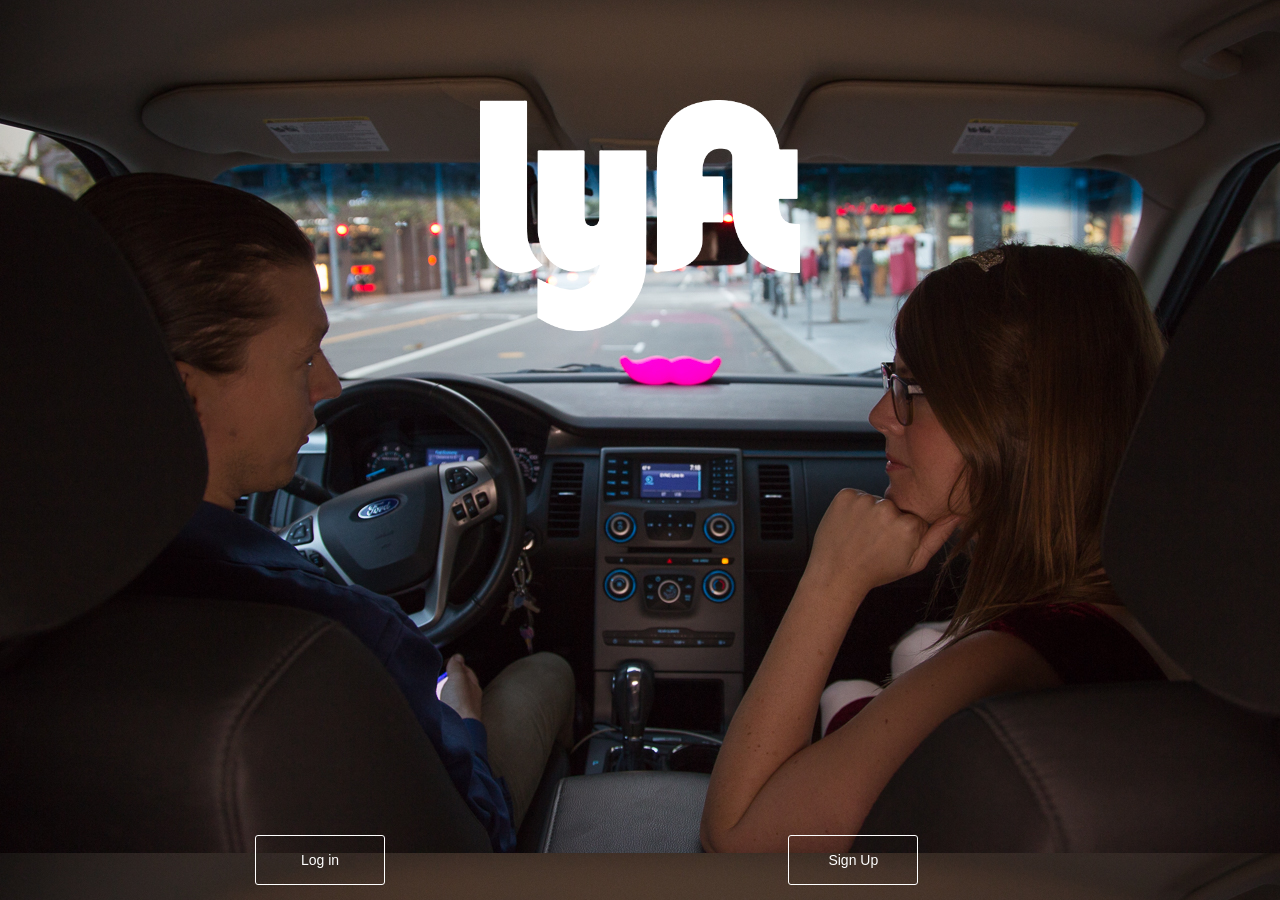
<file: index.html>
<!DOCTYPE html>
<html lang="en">
<head>
	<meta charset="UTF-8">
	<meta name="viewport" content="width=device-width, user-scalable=no, initial-scale=1.0, maximum-scale=1.0, minimum-scale=1.0">
	<title>Document</title>
	<link rel="stylesheet" type="text/css" href="css/index.css">
	<link rel="stylesheet" type="text/css" href="css/bootstrap.min.css">
	<script src="js/jquery.js"></script>
	
</head>
<body class="cuerpo">
<div class="container-fluid">
	<div class="row titulo"><img class="img-responsive lyft" src="image/lyftblanco.png"></div>
	<div class="row botones">
		<div class="col-md-4 col-xs-6 col-md-offset-1">
			<button><a href="log-in.html">Log in</a></button>
		</div>
		<div class="col-md-4 col-xs-6 col-md-offset-1" >
			<button><a href="sing-up.html">Sign Up</a></button>
		</div>
	</div>

</div>
	
</body>
<script type="text/javascript" src="js/jquery.js"></script>
<script src="js/bootstrap.min.js"></script>
</html>
</file>
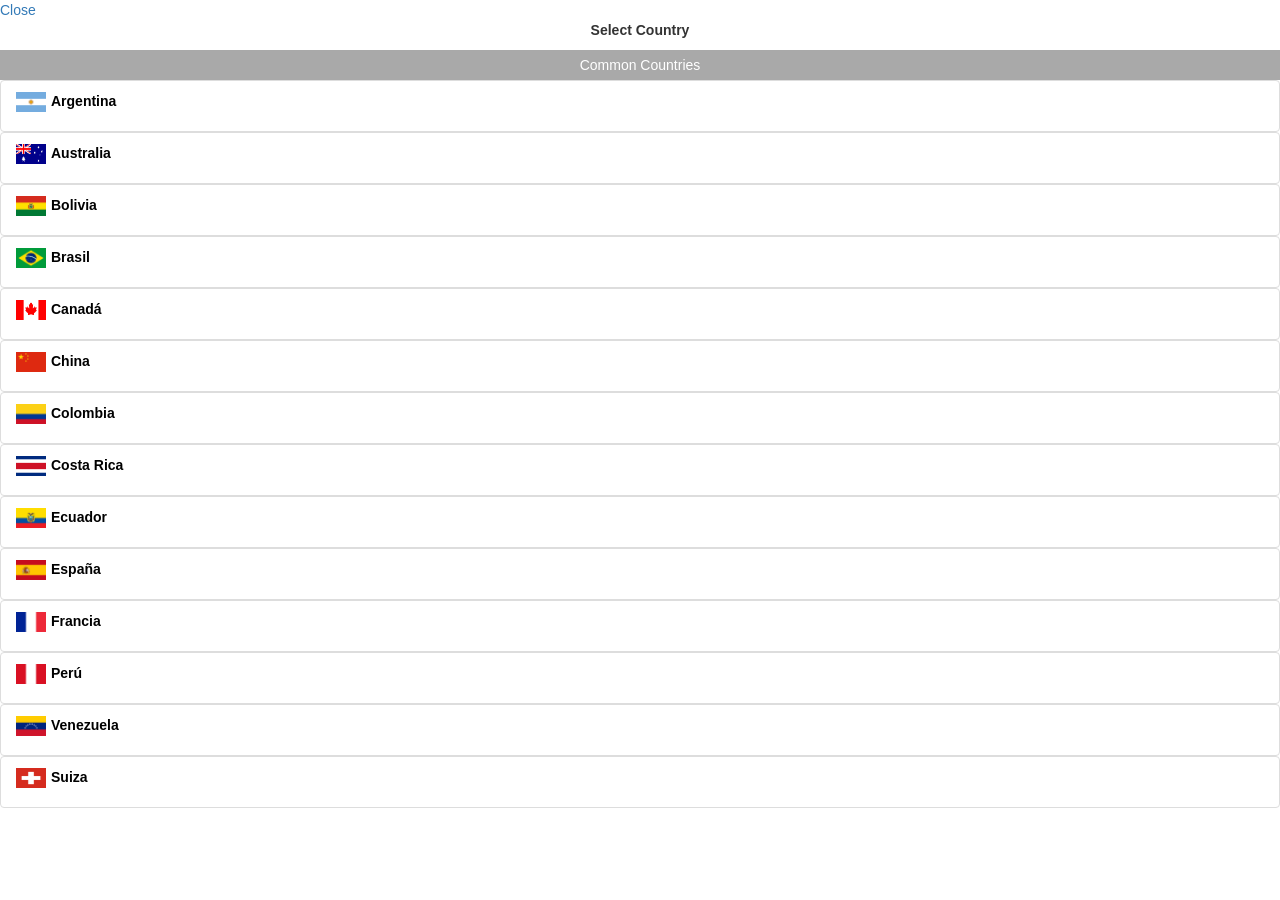
<file: paises.html>
<!DOCTYPE html>
<html lang="en">
<head>
	<meta charset="UTF-8">
	<meta name="viewport" content="width=device-width, user-scalable=no, initial-scale=1.0, maximum-scale=1.0, minimum-scale=1.0">
	<title>Document</title>
	<link rel="stylesheet" href="css/sing-up.css">
	<link rel="stylesheet" href="css/bootstrap.min.css">
	<link rel="stylesheet" href="icon/style.css">
	<link rel="stylesheet" href="css/paises.css">
</head>
<body onload="init()">
	<header class="espacio">
        <div class="icono">
                 <a href="sing-up.html">Close</a>
            </div>
            <div class="titulo text-center">
               <p>Select Country</p> 
                <div class="gris" role="alert" style="padding: 5px;">Common Countries</div></div>
    </header>
    <div>
    	<ul class="list-group" id="lista-paises">
    		
    	</ul>
    </div>
<script type="text/javascript" src="js/jquery.js"></script>
<script src="js/paises.js"></script>
</body>
</html>
</file>
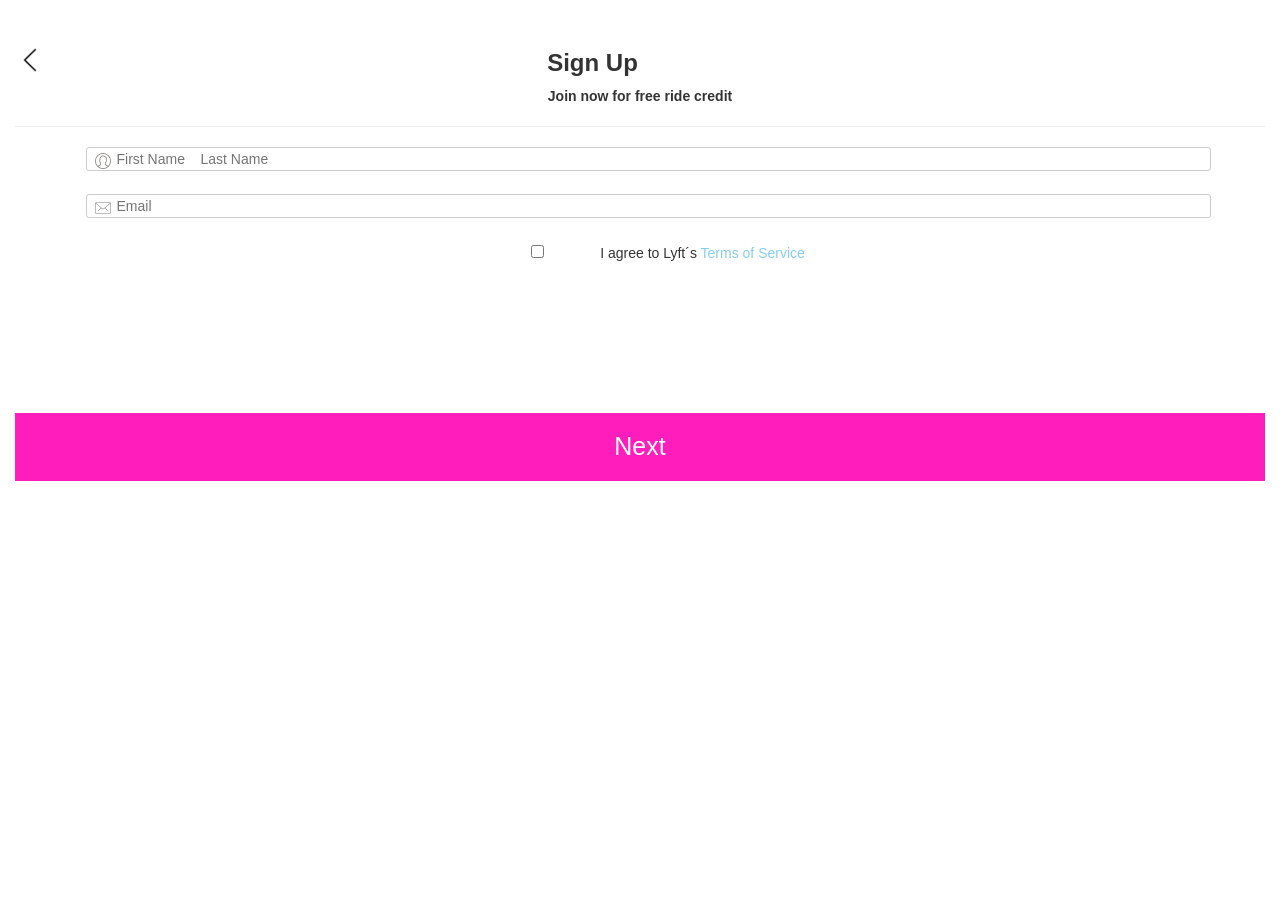
<file: sing-up-datos.html>
<!DOCTYPE html>
<html lang="en">
<head>
	<meta charset="UTF-8">
	<meta name="viewport" content="width=device-width, user-scalable=no, initial-scale=1.0, maximum-scale=1.0, minimum-scale=1.0">
	<title>Document</title>
	<link rel="stylesheet" type="text/css" href="css/sing-up.css">
	<link rel="stylesheet" type="text/css" href="css/bootstrap.min.css">

	
</head>
<body onload="initDatos()">
<div class="container-fluid cuerpo">
	<a id="back" href="sing-up.html"><img class="img-responsive pull-left" width="30px" style="margin-top:15px;" src="back.png"></a>
	<h3 style="margin-right:10%">Sign Up</h3>
	<p>Join now for free ride credit</p>
	<hr>
	<label><img src="image/user.png"></label><input id="name" class="nombre" placeholder="First Name    Last Name" type="text" name="number" maxlength="30">
	<i id="nombre-valid" class="number-valid fa fa-check" style="display: none"></i>
    <i id="nombre-invalid" class="number-valid fa fa-times" style="display: none"></i>
	<br><br>
	<label><img src="image/mail.png"></label><input id="email" placeholder="Email" type="text" maxlength="50">
	<br><br>
	<div>
	<span><input class="check" type="checkbox" value="" name="check" style="width:30px">I agree to Lyft´s <span style="color:skyblue">Terms of Service</span></span>
	
	</div>
	<a href="mapa.html" class="next" id="next" style="display:block">Next</a>
</div>
	
</body>
<script src="js/bootstrap.min.js"></script>
<script src="js/jquery.js"></script>
<script src="js/sing-up-datos.js"></script>
</html>
</file>
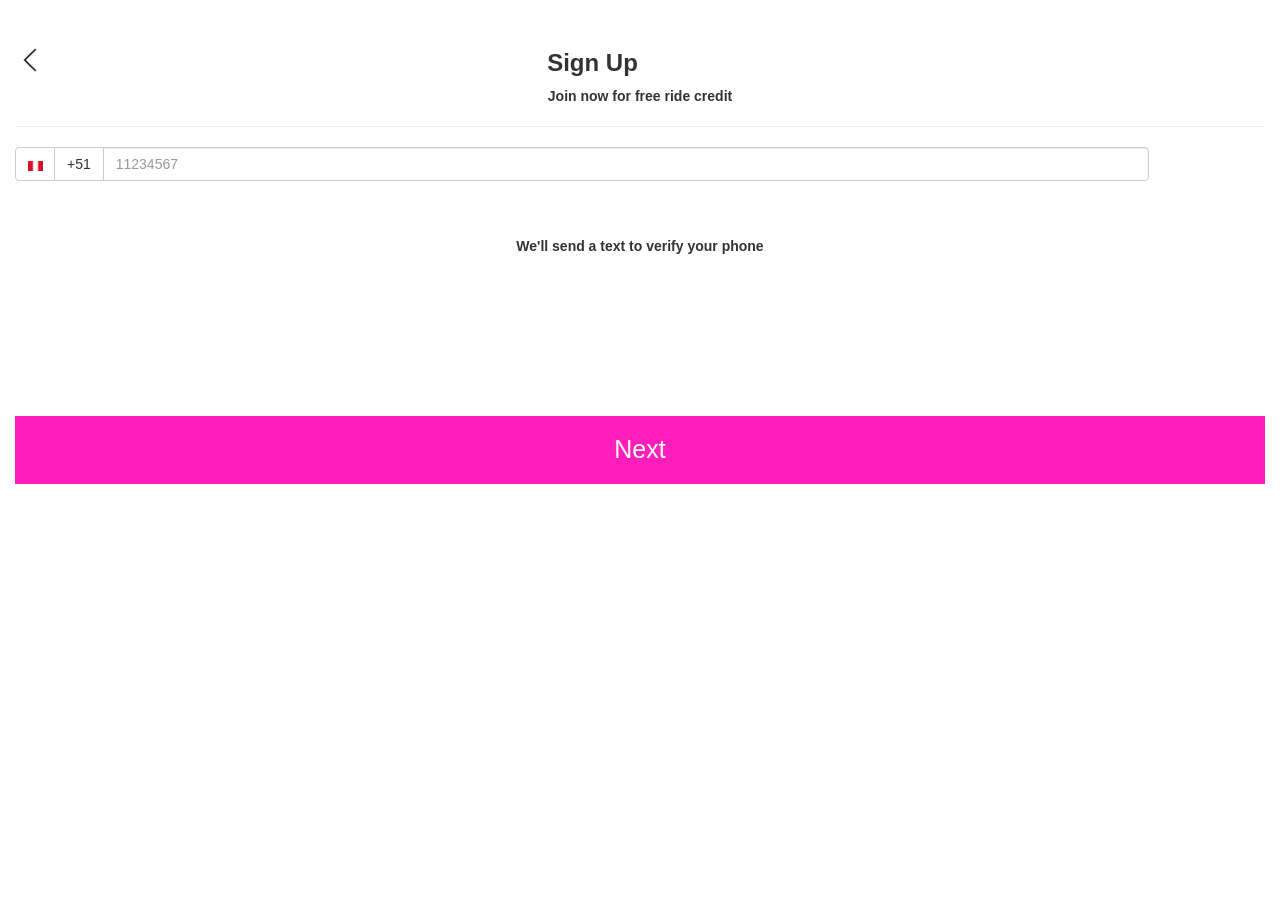
<file: sing-up.html>
<!DOCTYPE html>
<html lang="en">
<head>
	<meta charset="UTF-8">
	<meta name="viewport" content="width=device-width, user-scalable=no, initial-scale=1.0, maximum-scale=1.0, minimum-scale=1.0">
	<title>Document</title>
	<link rel="stylesheet" type="text/css" href="css/sing-up.css">
	<link rel="stylesheet" type="text/css" href="css/bootstrap.min.css">
	<script src="js/jquery.js"></script>
	
</head>
<body onload="init()">
<div class="container-fluid cuerpo">
	<a href="index.html"><img id="back" class="img-responsive pull-left" width="30px" style="margin-top:15px;" src="back.png"></a>
		<h3 style="margin-right:10%">Sign Up</h3>
			<p>Join now for free ride credit</p>
	<hr>
	<div class="form-group">
		<div class="input-group">
		 	<div class="input-group-btn bs-dropdown-to-select-group">
	     			<a type="button" class="btn btn-default dropdown-toggle as-is bs-dropdown-to-select" id="country-name" href="paises.html"><img id="flagTwo" style="height:10px; width=10px;"  src="image/pe.png"></a>
	     			<button type="button" class="btn btn-default dropdown-toggle as-is bs-dropdown-to-select"><span id="codePais">+51</span></button>
	     	</div>
	    		<input id="number" class="form-control" placeholder="11234567" type="text" name="number" required value="" onKeypress="if (event.keyCode < 45 || event.keyCode > 57) event.returnValue = false;">
	    	</div>
	</div>
<br><br>
	<p class="text-center">We'll send a text to verify your phone </p>
	<a class="next" style="display:block" id="nextDatos">Next</a>
</div>
</div>
	
</body>
<script src=js/jquery.js></script>
<script src="js/bootstrap.min.js"></script>
<script src="js/sing-up.js"></script>
</html>
</file>
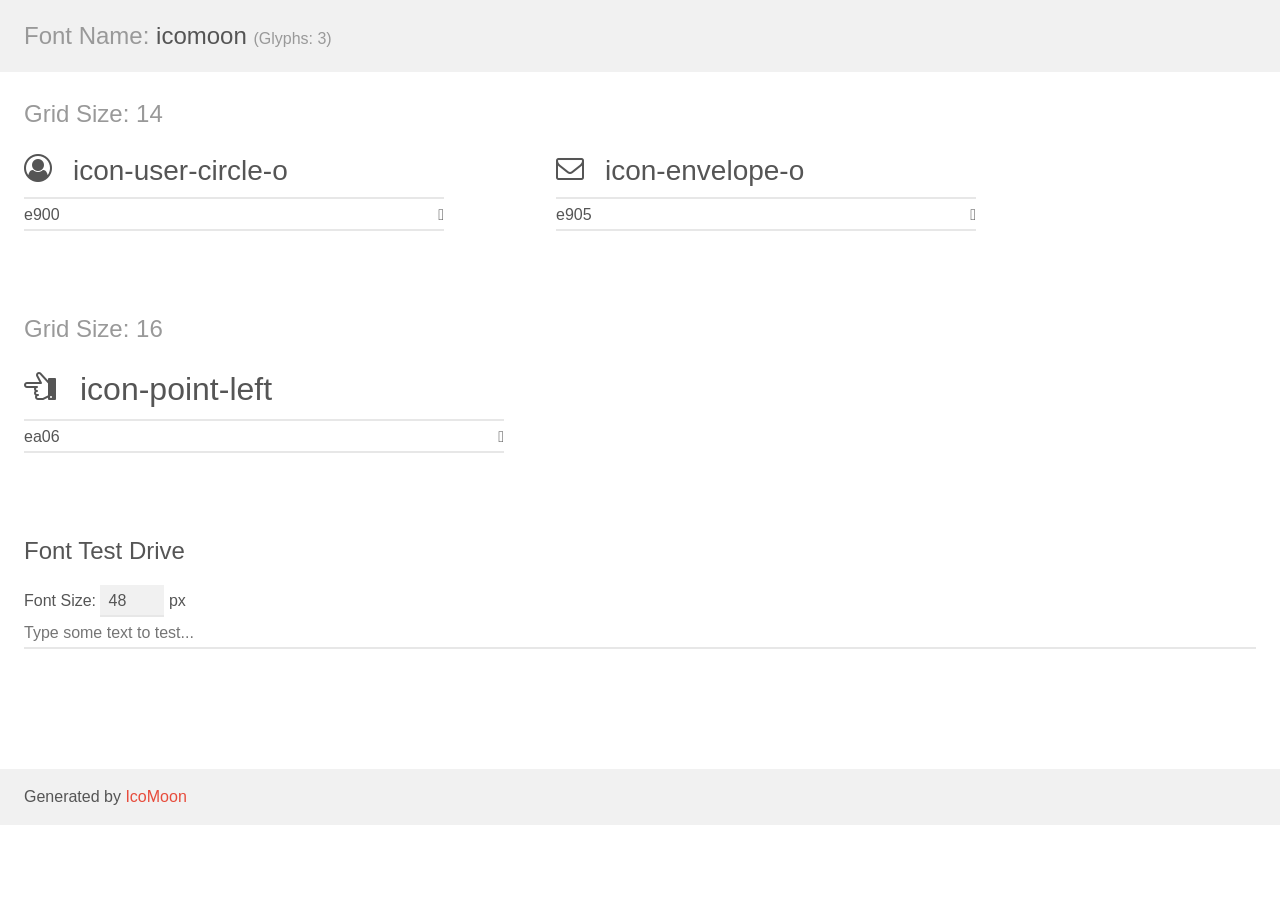
<file: icon/demo.html>
<!doctype html>
<html>
<head>
    <meta charset="utf-8">
    <title>IcoMoon Demo</title>
    <meta name="description" content="An Icon Font Generated By IcoMoon.io">
    <meta name="viewport" content="width=device-width, initial-scale=1">
    <link rel="stylesheet" href="demo-files/demo.css">
    <link rel="stylesheet" href="style.css"></head>
<body>
    <div class="bgc1 clearfix">
        <h1 class="mhmm mvm"><span class="fgc1">Font Name:</span> icomoon <small class="fgc1">(Glyphs:&nbsp;3)</small></h1>
    </div>
    <div class="clearfix mhl ptl">
        <h1 class="mvm mtn fgc1">Grid Size: 14</h1>
        <div class="glyph fs1">
            <div class="clearfix bshadow0 pbs">
                <span class="icon-user-circle-o">
                
                </span>
                <span class="mls"> icon-user-circle-o</span>
            </div>
            <fieldset class="fs0 size1of1 clearfix hidden-false">
                <input type="text" readonly value="e900" class="unit size1of2" />
                <input type="text" maxlength="1" readonly value="&#xe900;" class="unitRight size1of2 talign-right" />
            </fieldset>
            <div class="fs0 bshadow0 clearfix hidden-true">
                <span class="unit pvs fgc1">liga: </span>
                <input type="text" readonly value="" class="liga unitRight" />
            </div>
        </div>
        <div class="glyph fs1">
            <div class="clearfix bshadow0 pbs">
                <span class="icon-envelope-o">
                
                </span>
                <span class="mls"> icon-envelope-o</span>
            </div>
            <fieldset class="fs0 size1of1 clearfix hidden-false">
                <input type="text" readonly value="e905" class="unit size1of2" />
                <input type="text" maxlength="1" readonly value="&#xe905;" class="unitRight size1of2 talign-right" />
            </fieldset>
            <div class="fs0 bshadow0 clearfix hidden-true">
                <span class="unit pvs fgc1">liga: </span>
                <input type="text" readonly value="" class="liga unitRight" />
            </div>
        </div>
    </div>
    <div class="clearfix mhl ptl">
        <h1 class="mvm mtn fgc1">Grid Size: 16</h1>
        <div class="glyph fs2">
            <div class="clearfix bshadow0 pbs">
                <span class="icon-point-left">
                
                </span>
                <span class="mls"> icon-point-left</span>
            </div>
            <fieldset class="fs0 size1of1 clearfix hidden-false">
                <input type="text" readonly value="ea06" class="unit size1of2" />
                <input type="text" maxlength="1" readonly value="&#xea06;" class="unitRight size1of2 talign-right" />
            </fieldset>
            <div class="fs0 bshadow0 clearfix hidden-true">
                <span class="unit pvs fgc1">liga: </span>
                <input type="text" readonly value="point-left, finger4" class="liga unitRight" />
            </div>
        </div>
    </div>

    <!--[if gt IE 8]><!-->
    <div class="mhl clearfix mbl">
        <h1>Font Test Drive</h1>
        <label>
            Font Size: <input id="fontSize" type="number" class="textbox0 mbm"
            min="8" value="48" />
            px
        </label>
        <input id="testText" type="text" class="phl size1of1 mvl"
        placeholder="Type some text to test..." value=""/>
        <div id="testDrive" class="icon-">&nbsp;
        </div>
    </div>
    <!--<![endif]-->
    <div class="bgc1 clearfix">
        <p class="mhl">Generated by <a href="https://icomoon.io/app">IcoMoon</a></p>
    </div>

    <script src="demo-files/demo.js"></script>
</body>
</html>
</file>
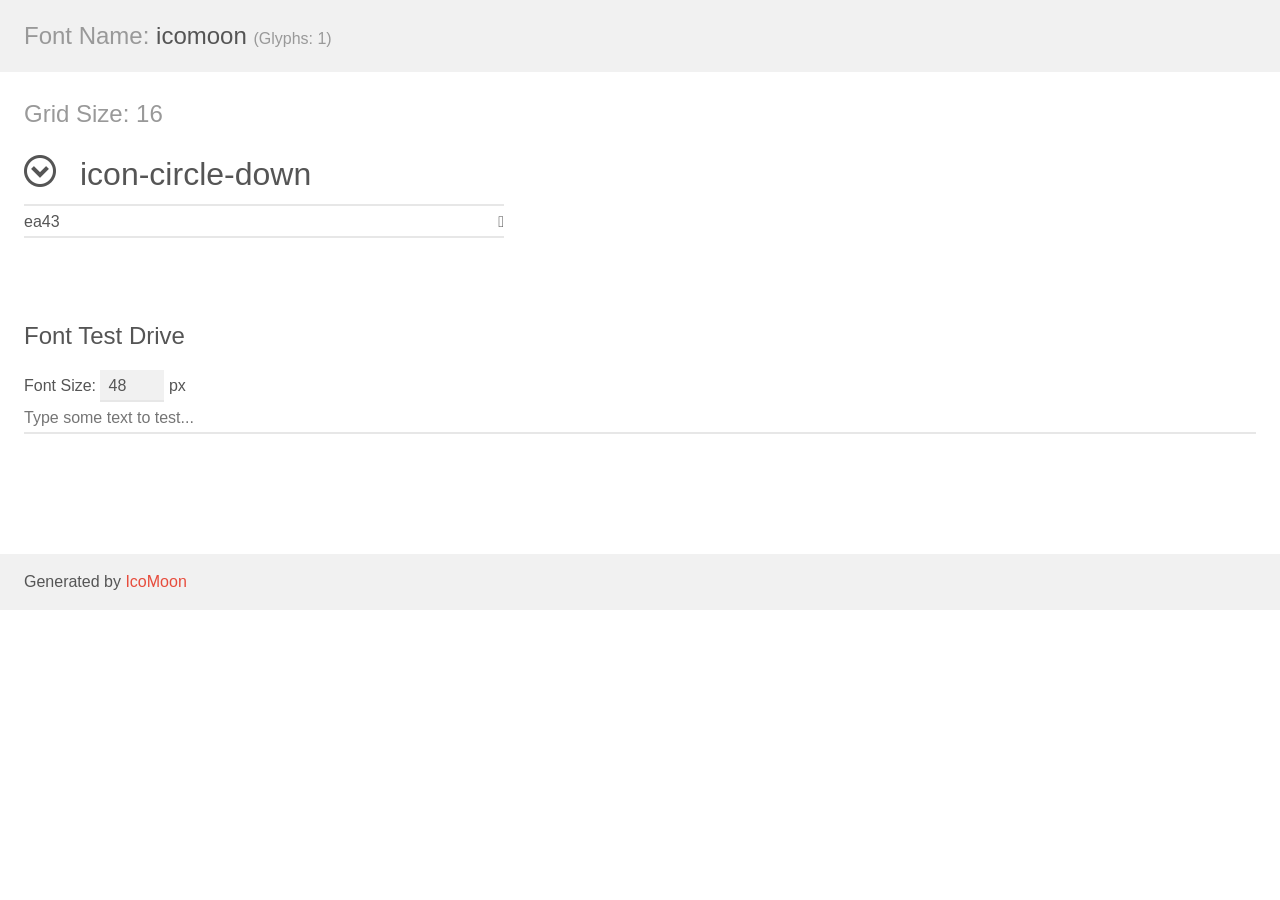
<file: fonts/icon/demo.html>
<!doctype html>
<html>
<head>
    <meta charset="utf-8">
    <title>IcoMoon Demo</title>
    <meta name="description" content="An Icon Font Generated By IcoMoon.io">
    <meta name="viewport" content="width=device-width, initial-scale=1">
    <link rel="stylesheet" href="demo-files/demo.css">
    <link rel="stylesheet" href="style.css"></head>
<body>
    <div class="bgc1 clearfix">
        <h1 class="mhmm mvm"><span class="fgc1">Font Name:</span> icomoon <small class="fgc1">(Glyphs:&nbsp;1)</small></h1>
    </div>
    <div class="clearfix mhl ptl">
        <h1 class="mvm mtn fgc1">Grid Size: 16</h1>
        <div class="glyph fs1">
            <div class="clearfix bshadow0 pbs">
                <span class="icon-circle-down">
                
                </span>
                <span class="mls"> icon-circle-down</span>
            </div>
            <fieldset class="fs0 size1of1 clearfix hidden-false">
                <input type="text" readonly value="ea43" class="unit size1of2" />
                <input type="text" maxlength="1" readonly value="&#xea43;" class="unitRight size1of2 talign-right" />
            </fieldset>
            <div class="fs0 bshadow0 clearfix hidden-true">
                <span class="unit pvs fgc1">liga: </span>
                <input type="text" readonly value="circle-down, down3" class="liga unitRight" />
            </div>
        </div>
    </div>

    <!--[if gt IE 8]><!-->
    <div class="mhl clearfix mbl">
        <h1>Font Test Drive</h1>
        <label>
            Font Size: <input id="fontSize" type="number" class="textbox0 mbm"
            min="8" value="48" />
            px
        </label>
        <input id="testText" type="text" class="phl size1of1 mvl"
        placeholder="Type some text to test..." value=""/>
        <div id="testDrive" class="icon-">&nbsp;
        </div>
    </div>
    <!--<![endif]-->
    <div class="bgc1 clearfix">
        <p class="mhl">Generated by <a href="https://icomoon.io/app">IcoMoon</a></p>
    </div>

    <script src="demo-files/demo.js"></script>
</body>
</html>
</file>
<file: css/index.css>
*{
	/*background-color:pink;*/
	margin:0;
	padding:0;

}
.cuerpo{
	background-image:url(../image/fondo1.jpg);
	background-position:top;
}
.lyft{
	margin:auto;
	width:25%;
}
.titulo{
	margin:100px 0;
	color:white;
	text-align:center;
}
button{
	border-radius:3px;
	border:1px solid white;
	height:50px;
	width:130px;
	background:transparent;
}
button a{
	color:white !important;
	text-decoration:none;
}
.botones{

	position: absolute;
	bottom:15px;
	text-align:center;
	width:100%;
	
}
button:hover{
background: rgba(168,0,191,1);
background: -moz-linear-gradient(left, rgba(168,0,191,1) 0%, rgba(168,0,191,1) 19%, rgba(203,96,179,1) 100%);
background: -webkit-gradient(left top, right top, color-stop(0%, rgba(168,0,191,1)), color-stop(19%, rgba(168,0,191,1)), color-stop(100%, rgba(203,96,179,1)));
background: -webkit-linear-gradient(left, rgba(168,0,191,1) 0%, rgba(168,0,191,1) 19%, rgba(203,96,179,1) 100%);
background: -o-linear-gradient(left, rgba(168,0,191,1) 0%, rgba(168,0,191,1) 19%, rgba(203,96,179,1) 100%);
background: -ms-linear-gradient(left, rgba(168,0,191,1) 0%, rgba(168,0,191,1) 19%, rgba(203,96,179,1) 100%);
background: linear-gradient(to right, rgba(168,0,191,1) 0%, rgba(168,0,191,1) 19%, rgba(203,96,179,1) 100%);
filter: progid:DXImageTransform.Microsoft.gradient( startColorstr='#a800bf', endColorstr='#cb60b3', GradientType=1 );
	color: white;
}
</file>
<file: css/sing-up.css>
.cuerpo{
	text-align:center;
	margin: 30px auto;
}
p{
	font-weight:bolder;
}
h3{
	font-weight:700 !important;
}
.next{
	background-color:#ff1dbc;
	border:1px solid #ff1dbc;
	padding:15px 40%;
	bottom:-150px;
	position:relative;
	color:white;
	font-size:25px;
}

input{
	width:90% !important;
	border-radius: 3px;
	border:1px solid #CCC;
	padding-left:30px;
}
label{
	position:relative;
	left:25px;
}
.check{
	width: 10% !important;
}
</file>
<file: icon/style.css>
@font-face {
  font-family: 'icomoon';
  src:  url('fonts/icomoon.eot?ve6wm');
  src:  url('fonts/icomoon.eot?ve6wm#iefix') format('embedded-opentype'),
    url('fonts/icomoon.ttf?ve6wm') format('truetype'),
    url('fonts/icomoon.woff?ve6wm') format('woff'),
    url('fonts/icomoon.svg?ve6wm#icomoon') format('svg');
  font-weight: normal;
  font-style: normal;
}

[class^="icon-"], [class*=" icon-"] {
  /* use !important to prevent issues with browser extensions that change fonts */
  font-family: 'icomoon' !important;
  speak: none;
  font-style: normal;
  font-weight: normal;
  font-variant: normal;
  text-transform: none;
  line-height: 1;

  /* Better Font Rendering =========== */
  -webkit-font-smoothing: antialiased;
  -moz-osx-font-smoothing: grayscale;
}

.icon-user-circle-o:before {
  content: "\e900";
}
.icon-envelope-o:before {
  content: "\e905";
}
.icon-point-left:before {
  content: "\ea06";
}
</file>
<file: css/paises.css>
.country {
    display: inline-block;
    
   }

#lista-paises {
    list-style: none;
}

#lista-paises a, a:hover{
    color: black;
}

.gris {
    background-color: darkgray;
    color: white;
}
</file>
<file: icon/demo-files/demo.css>
body {
  padding: 0;
  margin: 0;
  font-family: sans-serif;
  font-size: 1em;
  line-height: 1.5;
  color: #555;
  background: #fff;
}
h1 {
  font-size: 1.5em;
  font-weight: normal;
}
small {
  font-size: .66666667em;
}
a {
  color: #e74c3c;
  text-decoration: none;
}
a:hover, a:focus {
  box-shadow: 0 1px #e74c3c;
}
.bshadow0, input {
  box-shadow: inset 0 -2px #e7e7e7;
}
input:hover {
  box-shadow: inset 0 -2px #ccc;
}
input, fieldset {
  font-family: sans-serif;
  font-size: 1em;
  margin: 0;
  padding: 0;
  border: 0;
}
input {
  color: inherit;
  line-height: 1.5;
  height: 1.5em;
  padding: .25em 0;
}
input:focus {
  outline: none;
  box-shadow: inset 0 -2px #449fdb;
}
.glyph {
  font-size: 16px;
  width: 15em;
  padding-bottom: 1em;
  margin-right: 4em;
  margin-bottom: 1em;
  float: left;
  overflow: hidden;
}
.liga {
  width: 80%;
  width: calc(100% - 2.5em);
}
.talign-right {
  text-align: right;
}
.talign-center {
  text-align: center;
}
.bgc1 {
  background: #f1f1f1;
}
.fgc1 {
  color: #999;
}
.fgc0 {
  color: #000;
}
p {
  margin-top: 1em;
  margin-bottom: 1em;
}
.mvm {
  margin-top: .75em;
  margin-bottom: .75em;
}
.mtn {
  margin-top: 0;
}
.mtl, .mal {
  margin-top: 1.5em;
}
.mbl, .mal {
  margin-bottom: 1.5em;
}
.mal, .mhl {
  margin-left: 1.5em;
  margin-right: 1.5em;
}
.mhmm {
  margin-left: 1em;
  margin-right: 1em;
}
.mls {
  margin-left: .25em;
}
.ptl {
  padding-top: 1.5em;
}
.pbs, .pvs {
  padding-bottom: .25em;
}
.pvs, .pts {
  padding-top: .25em;
}
.unit {
  float: left;
}
.unitRight {
  float: right;
}
.size1of2 {
  width: 50%;
}
.size1of1 {
  width: 100%;
}
.clearfix:before, .clearfix:after {
  content: " ";
  display: table;
}
.clearfix:after {
  clear: both;
}
.hidden-true {
  display: none;
}
.textbox0 {
  width: 3em;
  background: #f1f1f1;
  padding: .25em .5em;
  line-height: 1.5;
  height: 1.5em;
}
#testDrive {
  display: block;
  padding-top: 24px;
  line-height: 1.5;
}
.fs0 {
  font-size: 16px;
}
.fs1 {
  font-size: 28px;
}
.fs2 {
  font-size: 32px;
}
</file>
<file: fonts/icon/demo-files/demo.css>
body {
  padding: 0;
  margin: 0;
  font-family: sans-serif;
  font-size: 1em;
  line-height: 1.5;
  color: #555;
  background: #fff;
}
h1 {
  font-size: 1.5em;
  font-weight: normal;
}
small {
  font-size: .66666667em;
}
a {
  color: #e74c3c;
  text-decoration: none;
}
a:hover, a:focus {
  box-shadow: 0 1px #e74c3c;
}
.bshadow0, input {
  box-shadow: inset 0 -2px #e7e7e7;
}
input:hover {
  box-shadow: inset 0 -2px #ccc;
}
input, fieldset {
  font-family: sans-serif;
  font-size: 1em;
  margin: 0;
  padding: 0;
  border: 0;
}
input {
  color: inherit;
  line-height: 1.5;
  height: 1.5em;
  padding: .25em 0;
}
input:focus {
  outline: none;
  box-shadow: inset 0 -2px #449fdb;
}
.glyph {
  font-size: 16px;
  width: 15em;
  padding-bottom: 1em;
  margin-right: 4em;
  margin-bottom: 1em;
  float: left;
  overflow: hidden;
}
.liga {
  width: 80%;
  width: calc(100% - 2.5em);
}
.talign-right {
  text-align: right;
}
.talign-center {
  text-align: center;
}
.bgc1 {
  background: #f1f1f1;
}
.fgc1 {
  color: #999;
}
.fgc0 {
  color: #000;
}
p {
  margin-top: 1em;
  margin-bottom: 1em;
}
.mvm {
  margin-top: .75em;
  margin-bottom: .75em;
}
.mtn {
  margin-top: 0;
}
.mtl, .mal {
  margin-top: 1.5em;
}
.mbl, .mal {
  margin-bottom: 1.5em;
}
.mal, .mhl {
  margin-left: 1.5em;
  margin-right: 1.5em;
}
.mhmm {
  margin-left: 1em;
  margin-right: 1em;
}
.mls {
  margin-left: .25em;
}
.ptl {
  padding-top: 1.5em;
}
.pbs, .pvs {
  padding-bottom: .25em;
}
.pvs, .pts {
  padding-top: .25em;
}
.unit {
  float: left;
}
.unitRight {
  float: right;
}
.size1of2 {
  width: 50%;
}
.size1of1 {
  width: 100%;
}
.clearfix:before, .clearfix:after {
  content: " ";
  display: table;
}
.clearfix:after {
  clear: both;
}
.hidden-true {
  display: none;
}
.textbox0 {
  width: 3em;
  background: #f1f1f1;
  padding: .25em .5em;
  line-height: 1.5;
  height: 1.5em;
}
#testDrive {
  display: block;
  padding-top: 24px;
  line-height: 1.5;
}
.fs0 {
  font-size: 16px;
}
.fs1 {
  font-size: 32px;
}
</file>
<file: fonts/icon/style.css>
@font-face {
  font-family: 'icomoon';
  src:  url('fonts/icomoon.eot?4n90a2');
  src:  url('fonts/icomoon.eot?4n90a2#iefix') format('embedded-opentype'),
    url('fonts/icomoon.ttf?4n90a2') format('truetype'),
    url('fonts/icomoon.woff?4n90a2') format('woff'),
    url('fonts/icomoon.svg?4n90a2#icomoon') format('svg');
  font-weight: normal;
  font-style: normal;
}

[class^="icon-"], [class*=" icon-"] {
  /* use !important to prevent issues with browser extensions that change fonts */
  font-family: 'icomoon' !important;
  speak: none;
  font-style: normal;
  font-weight: normal;
  font-variant: normal;
  text-transform: none;
  line-height: 1;

  /* Better Font Rendering =========== */
  -webkit-font-smoothing: antialiased;
  -moz-osx-font-smoothing: grayscale;
}

.icon-circle-down:before {
  content: "\ea43";
}
</file>
